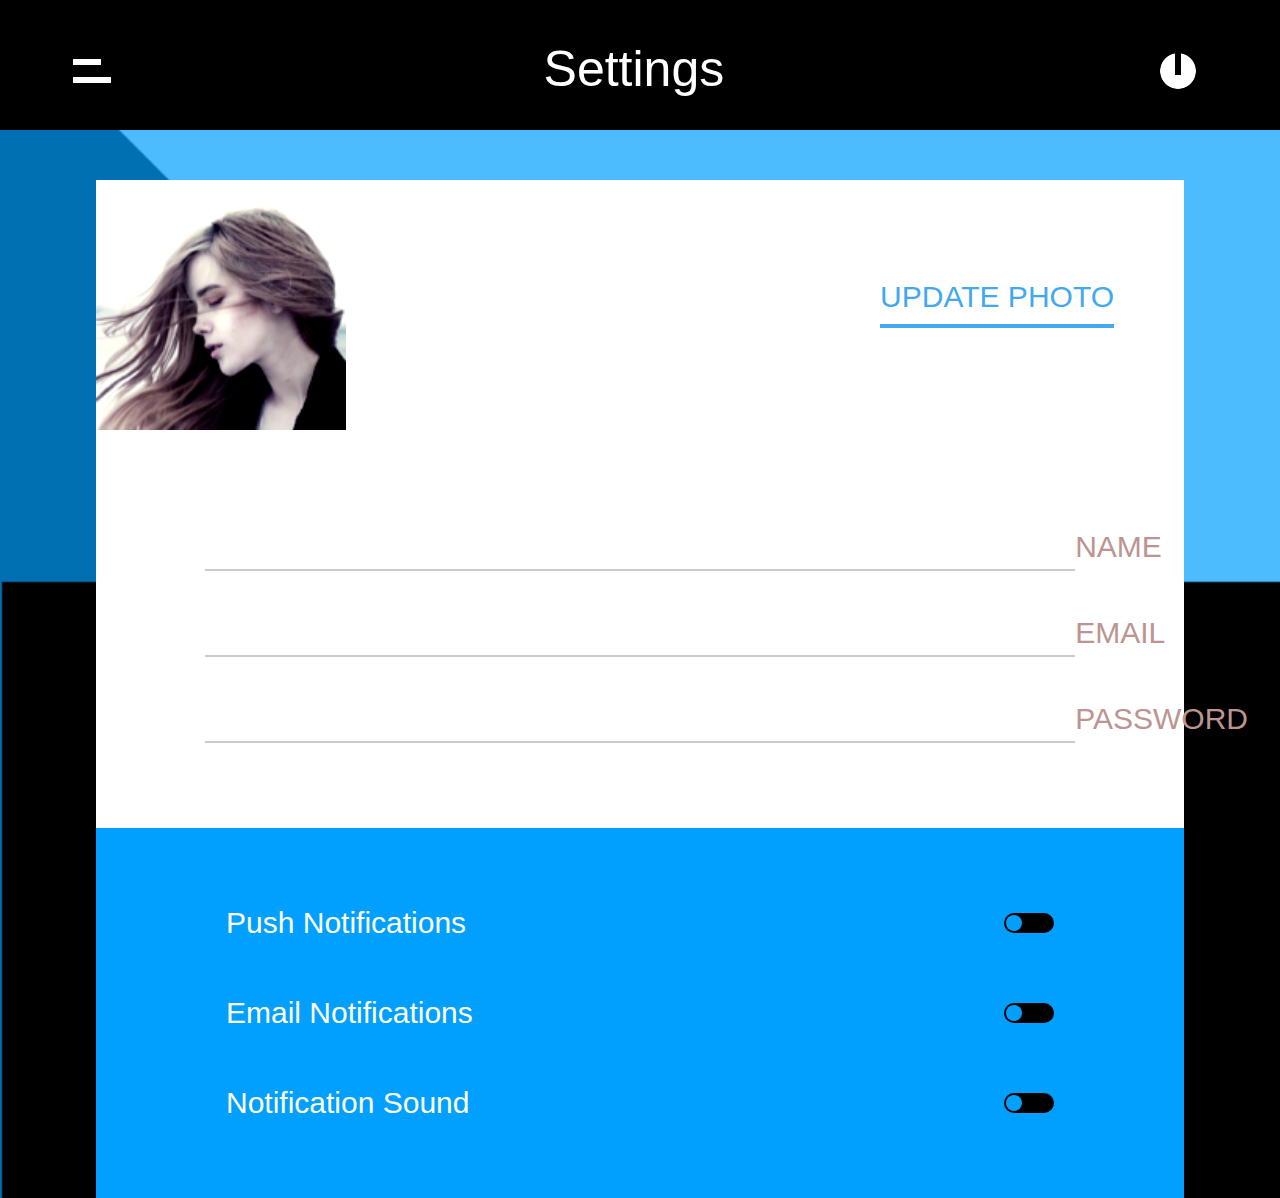
<file: invision/index.html>
<html>
<head>
	<title>Invision:Settings</title>
	<meta name="viewport" content="width=device-width, initial-scale=1.0">
	<link rel="stylesheet" type="text/css" href="style.css">
	<script src="https://ajax.googleapis.com/ajax/libs/jquery/3.2.1/jquery.min.js"></script>
	<script type="text/javascript">
		 $(document).ready(function() {
			$(".menuicon").click(function() {
   			 $(".menudown").css('display', ($(".menudown").css('display') == 'block') ? 'none' : 'block');
   			 $(".logout").css('display', ($(".logout").css('display') == 'block') ? 'none' : 'block');
   			 $(".layer2down").css('display', ($(".menudown").css('display') == 'block') ? 'none' : 'block');
   			 $(".settings").css('display', ($(".settings").css('display') == 'block') ? 'none' : 'block');
   			 $(".menuicon").css('width', ($(".menuicon").css('width') == '33%') ? '50%' : '33%');
   			 $(".settingsicon").css('width', ($(".settingsicon").css('width') == '33%') ? '50%' : '33%');
   			 $(".settingsicon").css('float', ($(".settingsicon").css('float') == 'left') ? 'right' : 'left');
   			 $(".header").toggleClass("black");
   			 $(".menuicon1").toggle();
   			 $(".settingsicon1").toggle();
   			 $(".cross").toggle();
   			 $(".nut").toggle();
			});
		});
	</script>
</head>
<body>
<div class="page">
	<div class="header">	
		<div class="menuicon">
		<img src="images/menuicon.png" class="menuicon1">
		<img src="images/cross.png" class="cross">
		</div>
		<div class="settings">Settings</div>
		<div class="settingsicon">
		<img src="images/settingsicon.png" class="settingsicon1">
		<img src="images/nut2.png" class="nut">
		</div>
	</div>
	<div class="layer2down">
		<div class="main">
		  <div class="uppermain">
			<img src="images/dp.png">
			<div class="uppermain1">
				<span>UPDATE PHOTO</span>
			</div>
			<div class="detail">
			<div class="fields">
			<input type="text" name="name" required/>
			<span class="floating">NAME</span><br>
			</div>
			<div class="fields">
			<input type="email" name="email" required/>
			<span class="floating">EMAIL</span><br>
			</div>
			<div class="fields">
			<input type="password" name="password" required/>
			<span class="floating">PASSWORD</span><br>
			</div>
			</div>
		  </div>
		  <div class="lowermain">
		    <div class="notab">
		 	<span>Push Notifications</span>
		  	<label class="switch">
			  <input type="checkbox">
			  <div class="slider round"></div>
			</label>
		    </div>
		    <div class="notab">
		  	<span>Email Notifications</span>
		  	<label class="switch">
			  <input type="checkbox">
			  <div class="slider round"></div>
			</label>
			</div>
		    <div class="notab">
		  	<span>Notification Sound</span>
		  	<label class="switch">
			  <input type="checkbox">
			  <div class="slider round"></div>
			</label>
			</div>
		  </div>  
		</div>
	</div>
	   <div class="menudown">
			<div class="Home">Home</div>
			<div class="Profile">Profile</div>
			<div class="Compose">Compose</div>
			<div class="Gallery">Gallery</div>
			<div class="Capture">Capture</div>
			<div class="Stats">Stats</div>
		</div>
		<div style="clear: both; "></div>
		<div class="logout">
			<div class="handle">Logout<br><span>Sumit</span></div>
			<div class="dp"><img src="images/dp.png"></div>
			<div style="clear: both; "></div>
		</div>
</div>
<div class="too_small">Resolution very LOW</div>
</body>
</html>
</file>
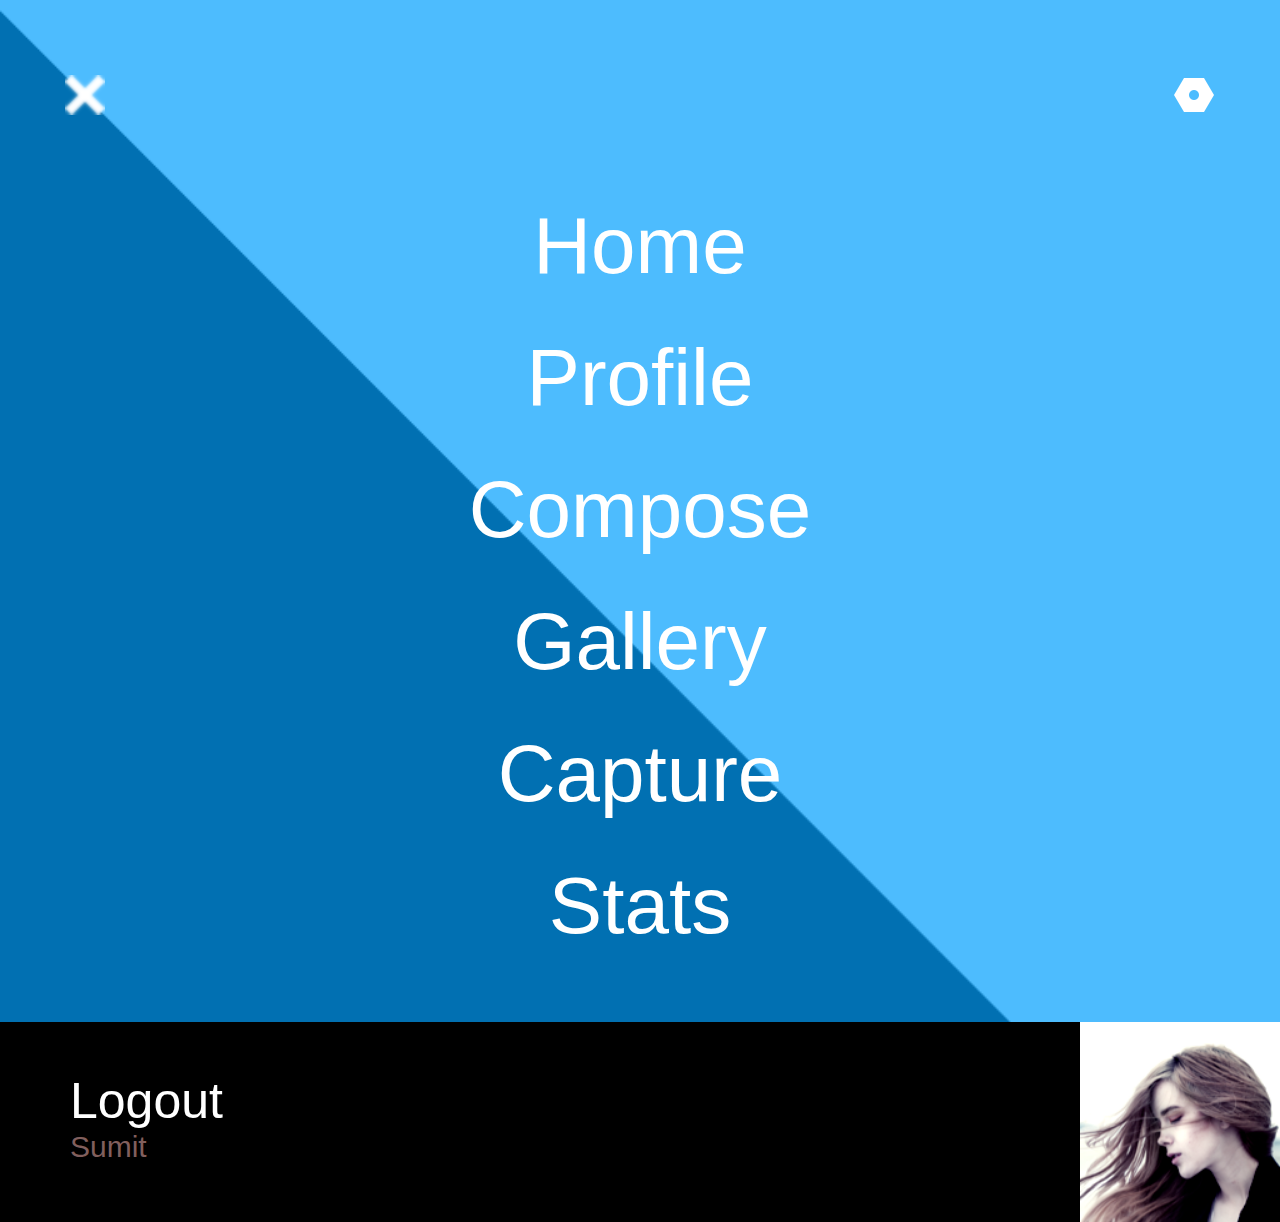
<file: invision/invision.html>
<html>
<head>
	<title>Invision:Settings</title>
	<meta name="viewport" content="width=device-width, initial-scale=1.0">
	<link rel="stylesheet" type="text/css" href="app.css">
</head>
<body>
<div class="page">
	<div class="header">	
		<div class="menuicon">
		<img src="images/cross.png">
		</div>
		<div class="settingsicon">
		<img src="images/nut2.png">
		</div>
	</div>
	<div class="layer2down">
		<div class="Home">Home</div>
		<div class="Profile">Profile</div>
		<div class="Compose">Compose</div>
		<div class="Gallery">Gallery</div>
		<div class="Capture">Capture</div>
		<div class="Stats">Stats</div>
	</div>
		<div style="clear: both; "></div>
		<div class="logout">
			<div class="handle">Logout<br><span>Sumit</span></div>
			<div class="dp"><img src="images/dp.png"></div>
			<div style="clear: both; "></div>
		</div>
</div>
</body>
</html>
</file>
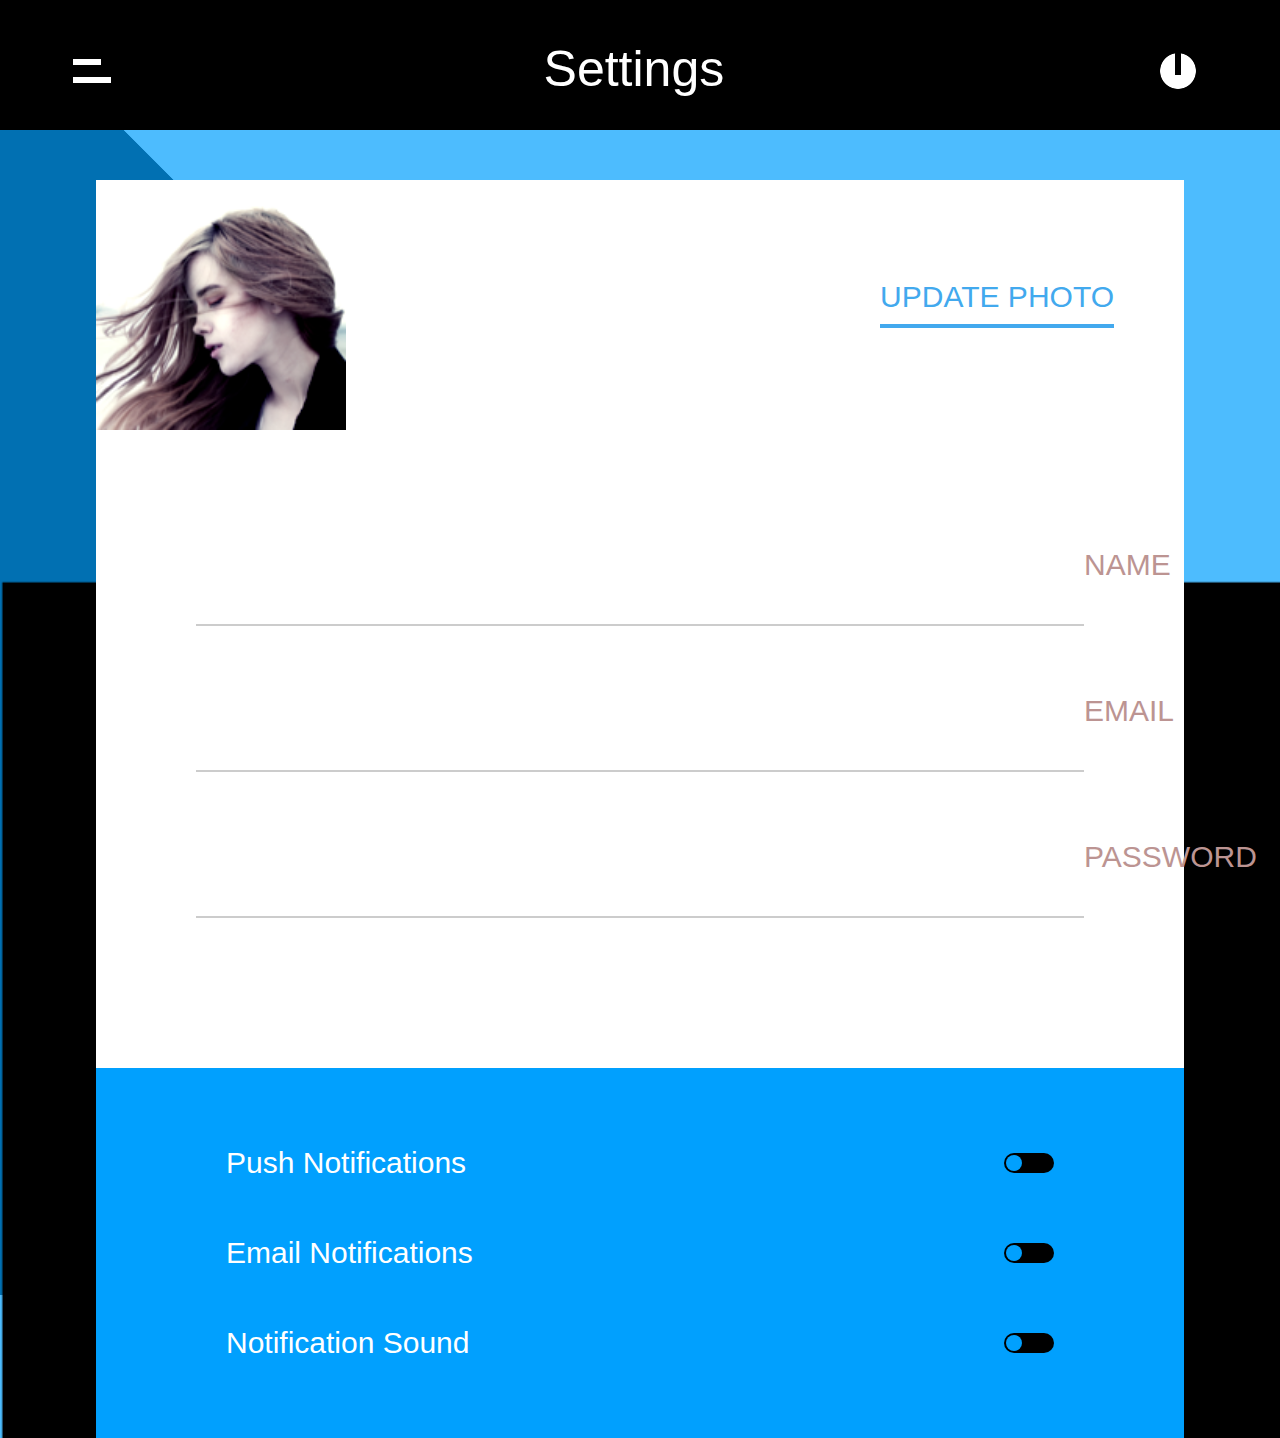
<file: invision/invisionsettigs.html>
<html>
<head>
	<title>Invision:Settings</title>
	<meta name="viewport" content="width=device-width, initial-scale=1.0">
	<link rel="stylesheet" type="text/css" href="invi1.css">
</head>
<body>
<div class="page">
	<div class="header">	
		<div class="menuicon">
		<a href="http://excellencetechnologies.co.in/sumit/invision/invision.html"><img src="images/menuicon.png"></a>
		</div>
		<div class="settings">Settings</div>
		<div class="settingsicon">
		<img src="images/settingsicon.png">
		</div>
	</div>
	<div class="layer2down">
		<div class="main">
		  <div class="uppermain">
			<img src="images/dp.png">
			<div class="uppermain1">
				<span>UPDATE PHOTO</span>
			</div>
			<div class="detail">
			<div class="fields">
			<input type="text" name="name" required/>
			<span class="floating">NAME</span><br>
			</div>
			<div class="fields">
			<input type="email" name="email" required/>
			<span class="floating">EMAIL</span><br>
			</div>
			<div class="fields">
			<input type="password" name="password" required/>
			<span class="floating">PASSWORD</span><br>
			</div>
			</div>
		  </div>
		  <div class="lowermain">
		    <div class="notab">
		 	<span>Push Notifications</span>
		  	<label class="switch">
			  <input type="checkbox">
			  <div class="slider round"></div>
			</label>
		    </div>
		    <div class="notab">
		  	<span>Email Notifications</span>
		  	<label class="switch">
			  <input type="checkbox">
			  <div class="slider round"></div>
			</label>
			</div>
		    <div class="notab">
		  	<span>Notification Sound</span>
		  	<label class="switch">
			  <input type="checkbox">
			  <div class="slider round"></div>
			</label>
			</div>
		  </div>  
		</div>
	</div>
</div>
<div class="too_small">Resolution very LOW</div>
</body>
</html>
</file>
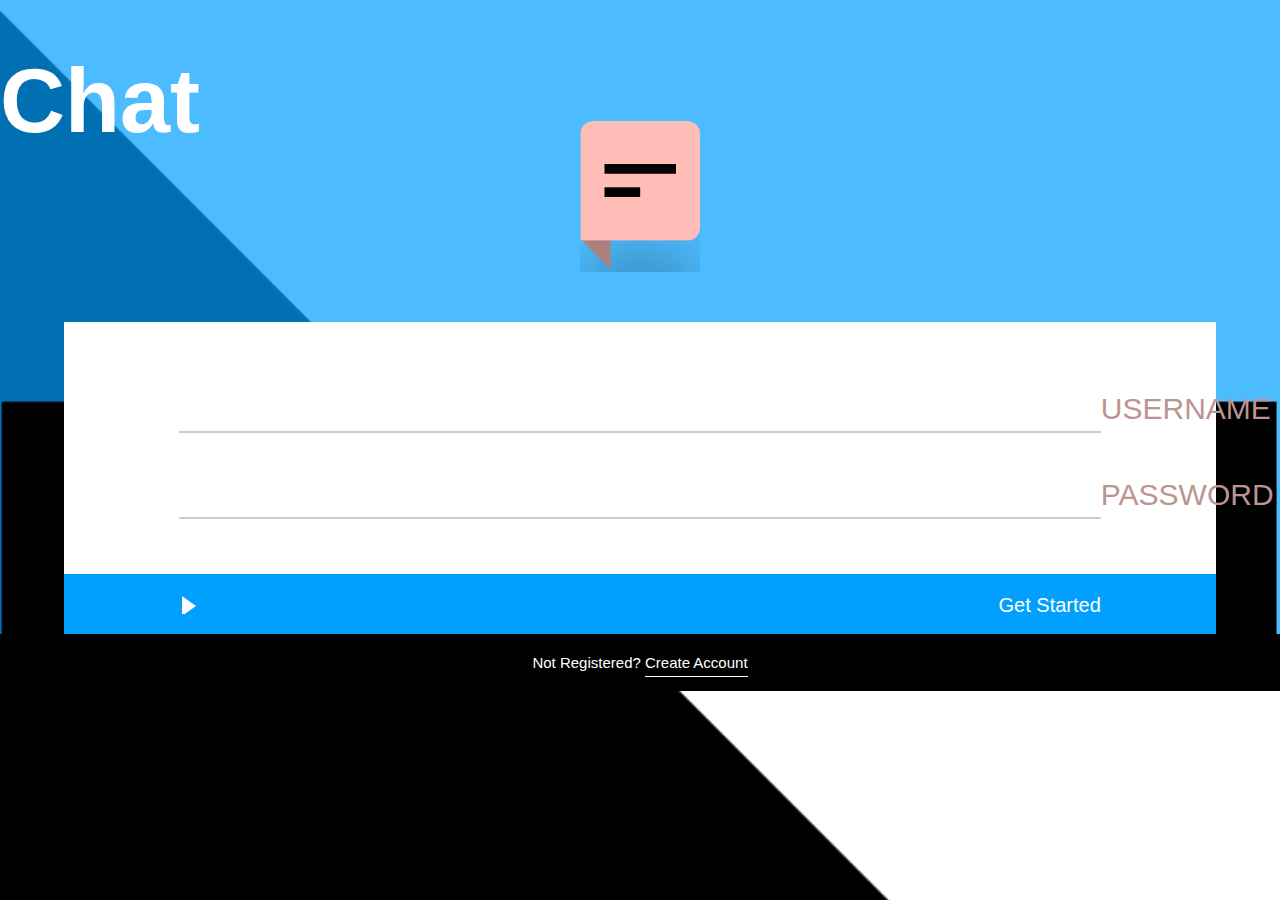
<file: invision/launcher.html>
<html>
<head>
	<title>HOME</title>
	<meta name="viewport" content="width=device-width, initial-scale=1.0">
	<link rel="stylesheet" type="text/css" href="launcherstyle.css">
</head>
<body>
<div style="clear: both;"></div>
<div class="page">
	<div style="clear: both;"></div>
	<div class="content">
		<div class="chat">Chat</div>
		<div class="chatlogo">
			<img src="images/chatlogo2.png">
		</div> 
		<div class="infodiv">
			<div class="info">
				<div class="fields">
				<input type="text" name="username" required/>
				<span class="floating">USERNAME</span><br>
				</div>
				<div class="fields">
				<input type="password" name="password" required/>
				<span class="floating">PASSWORD</span><br>
				</div>
			</div>
		</div>	
		<div style="clear: both;"></div>
		<div class="getstarted">
			<div class="innerdiv">
				<img src="images/arrow.png">
				<span>Get Started</span>
			</div>	
		</div>	
		<div style="clear: both;"></div> 
		<div class="new">
				<span>Not Registered?</span>
				<a href="#">Create Account</a>
		</div>
	<div style="clear: both;"></div>
	</div>	
	<div style="clear: both;"></div>
</div>
<div class="too_small">Resolution very LOW</div>
</body>
</html>
</file>
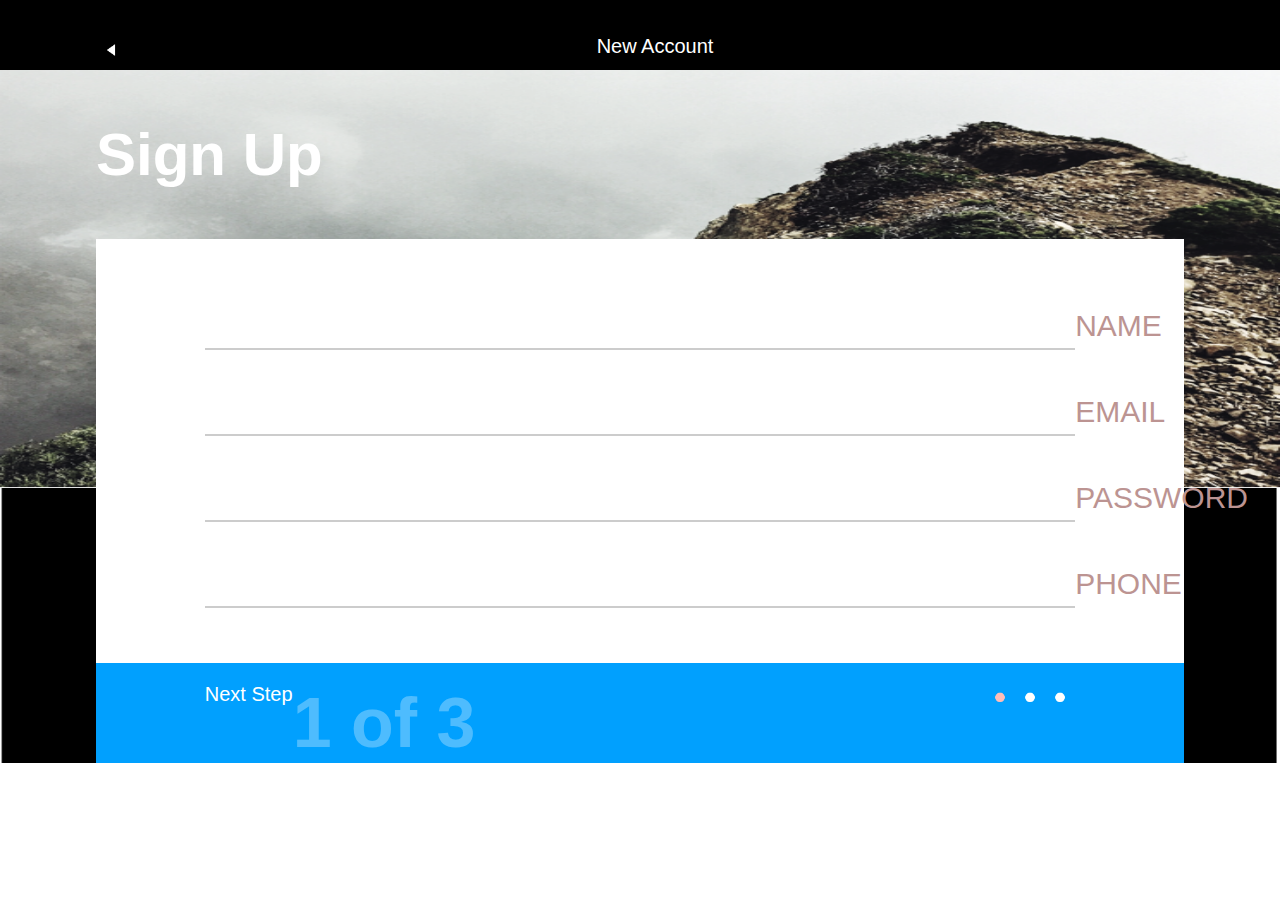
<file: invision/newacc.html>
<html>
<head>
	<title>New Account</title>
	<meta name="viewport" content="width=device-width, initial-scale=1.0">
	<link rel="stylesheet" type="text/css" href="newaccstyle.css">
</head>
<body>
<div class="page">
	<div class="header">
		<div class="headercontent">
			<img src="images/backarrow.png">
			<span>New Account</span>
		</div>
	</div>
	<div class="bgpic">
	<div class="signup"> Sign Up</div>
	
		<div class="infodiv">
			<div class="info">
				<div class="fields">
				<input type="text" name="name" required/>
				<span class="floating">NAME</span><br>
				</div>
				<div class="fields">
				<input type="email" name="email" required/>
				<span class="floating">EMAIL</span><br>
				</div>
				<div class="fields">
				<input type="password" name="password" required/>
				<span class="floating">PASSWORD</span><br>
				</div>
				<div class="fields">
				<input type="text" name="phone" required/>
				<span class="floating">PHONE</span><br>
				</div>
			</div>
		</div>
	</div>
	<div class="content">	
		<div class="nextstep">
		
			<div class="innerdiv">
				<span>Next Step</span>
				<img src="images/uvdot.png">
				<img src="images/uvdot.png">
				<img src="images/vdot.png">
			</div>

			<div class="pageno">
				<span>1 of 3</span>
			
			</div>

		</div>

	</div>
</div>
<div class="too_small">Resolution very LOW</div>
</body>
</html>
</file>
<file: invision/style.css>
body{
	margin: 0 auto;
	max-width: 100%;
	background-image: url("images/back.png");
	background-size: cover;
	background-repeat: no-repeat;
	font-family: Karla, sans-serif;
	font-weight: 400;

}
.cross,.nut{
	display: none;
}
.too_small{
	display: none;
}
.menudown{
	display: none;
}
.logout{
	display: none;
}
.page{
	background-color: rgba(1,160,254,0.7);
}	
.header{
	height: 100px;
	background-color: black;
	padding: 30px 30px 0 30px;
}
.header.black{
	background-color: transparent;
}
.menuicon{
	width: 33%;
	float: left;
}
.menuicon img{
	padding-left: 30px;
    margin: 20px auto;
}
.settings{
	float:left;
	font-size: 50px;
	width: 33%;
	color: #fff;
	text-align: center;
    margin-top: 10px;
}
.settingsicon{
	width: 33%;
	float: left;
}
.settingsicon img{
	float: right;
    padding-right: 30px;
    margin: 20px auto;
}
.layer2down{
	background-image: url("images/BottomBox1.png");
	background-size: cover;
    background-position-y: 400px;
    background-repeat: no-repeat;
}
.main{
	margin-top: 50px;
    background: #FFF;
    width: 85%;
    margin: 0 auto;
}
.uppermain img{
	width: 250px;
	height: 250px;
}
.uppermain{
	    margin-top: 50px;
}

.uppermain1{
	float: right;
}
.uppermain1 span{
	float: right;
	margin-right: 70px;
	font-size: 30px;
	font-family: Karla, sans-serif;
	font-weight: 400;
	padding-top: 100px;
	padding-bottom: 10px;
	border-bottom: 4px solid #42a9ee;
	color: #42a9ee;
}
.detail{
	padding-top: 70px;
	padding-bottom: 70px;
	margin:0 auto;
	max-width: 80%;
}

.detail input{
	width: 100%;
	border-style: none;
	border-bottom: 2px solid #ccc;
	font-size: 30px;
	font-family: Karla, sans-serif;
	font-weight: 400;
	padding-top: 10px;
	padding-bottom: 10px;
}


input:focus{
	outline: none;
}

.detail span {
	color: #bc9492;
	font-size: 30px;
	font-family: Karla, sans-serif;
	font-weight: 400;
}

input:focus ~ .floating,
input:not(:focus):valid ~ .floating{
  top: 0px;
  font-size: 20px;
  opacity: 1; 
}

.fields{
	position: relative;
  padding-top: 15px;
  padding-bottom: 15px;
}

.floating {
  position: absolute;
  pointer-events: none;
  top: 30px;
  transition: 0.2s ease all;
}


.lowermain{
	background-color:#01a0fe;
	font-size: 30px;
	color: #fff; 
	line-height: 90px;
	padding-top: 50px;
	padding-bottom: 50px;
}
.lowermain span{
	margin-left: 130px;
}	
.switch {
	margin-right: 130px;
    position: relative;
    display: inline-block;
    width: 50px;
    float: right;
    height: 20px;
    margin-top: 35px;
}
.switch input {
	display:none;
}
.slider {
  position: absolute;
  cursor: pointer;
  top: 0;
  left: 0;
  right: 0;
  bottom: 0;
  background-color: #000;
  -webkit-transition: .4s;
  transition: .4s;
}
.slider:before {
  position: absolute;
  content: "";
  height: 16px;
  width: 16px;
  left: 2px;
  bottom: 2px;
  background-color: #01a0fe;
  -webkit-transition: .4s;
  transition: .4s;
}
input:checked + .slider {
  background-color: #000;
}
input:checked + .slider:before {
  background-color: white;
}
input:focus + .slider {
  box-shadow: 0 0 1px #2196F3;
}
input:checked + .slider:before {
  transform: translateX(30px);
}
.slider.round {
  border-radius: 34px;
}
.slider.round:before {
  border-radius: 50%;
}

.menudown div{
	font-family : Karla, sans-serif;
	margin: 0 auto;
    width: 60%;
    font-size: 80px;
    padding: 20px;
    color: #FFF;
    text-align: center;
    font-weight: 400;

}
.menudown div:hover{
	color: #efbbba;
}
.menudown{
	padding-top:  30px;
	padding-bottom: 50px;
}
.logout{
	background-color: #000;
	position: relative;
	bottom: 0;
}
.logout img{
	height: 200px;
	width: 200px;
	float: right;
}
.dp{
	float: right;
}
.handle{
	float: left;
	font-size: 50px;
	color: #FFF;
	padding: 50px;
	margin-left: 20px;
}
.handle span{
	font-size: 30px;
	color: #815f5d;
}
@media screen and (max-width: 768px) and (min-width: 500px){
.header{
	height: 80px;
}
.settings{
	font-size: 40px;
}
.menuicon img{
	padding-left: 10px;
	width:50px;
}
.settingsicon img{
	padding-right:  10px;
	width:50px;
}
.layer2down{
	background-position-y: 300px;
	}
.uppermain img{
	width: 150px;
	height: 150px;
}
.uppermain1 span{
	margin-right: 50px;
	font-size: 20px;
	padding-top: 80px;
}


.lowermain span{
	font-size: 25px;
	margin-left: 80px;
}
.switch {
	margin-right: 80px;
	margin-top: 25px;
}
.detail span {
	font-size: 25px;
}
.lowermain{
	line-height: 70px;
}
.menudown div{
	font-size: 60px;
}
.logout img{
	height: 150px;
	width: 150px;
	float: right;
}
.handle{
	padding:30px;
}
}
@media screen and (max-width: 500px) and (min-width: 371px){
.header{
	height: 60px;
	padding: 20px 25px 0 25px;
}
.settings{
	font-size: 25px;
}
.menuicon img{
	padding-left: 10px;
	width:30px;
}
.layer2down{
	background-position-y: 250px;
	}
.detail span {
	font-size: 20px;
}
.settingsicon img{
	padding-right: 10px;
	width:30px;
}
.uppermain img{
	width: 120px;
	height: 120px;
}
.lowermain{
	line-height: 60px;
}
.uppermain1 span{
	margin-right: 40px;
	font-size: 14px;
	padding-top: 30px;
	border-bottom: 2px solid #42a9ee;
}
.lowermain span{
	font-size: 20px;
	margin-left: 50px;
}
.switch {
	margin-right: 50px;
	margin-top: 20px;
}
.detail{
	
	padding-top: 70px;
	padding-bottom: 70px;
	margin:0 auto;
	max-width: 80%;
}
}
@media screen and (max-width: 500px) and (min-width: 350px){
.menudown div{
	font-size: 40px;
}
.logout img{
	height: 100px;
	width: 100px;
	float: right;
}
.handle{
	padding:15px;
	font-size: 30px;
}
.handle span{
	font-size: 20px;
}
}
@media screen and (min-height: 1220px){
	.page{
		height: 100%;
	}
	.layer2down{
		height: 87%;
	}
	.lowermain{
		line-height: 115px;
	}
	.menudown{
		height: 70%;
	}
	.fields{
  padding-top: 30px;
  padding-bottom: 30px;
}
}
@media screen and (max-width: 371px) and (min-width: 290px){
.settings{
	font-size: 20px;
}
.menuicon img{
	padding-left: 10px;
	width:20px;
}
.detail span {
	font-size: 15px;
}
.layer2down{
	background-position-y: 200px;
	}
.lowermain{
	line-height: 50px;
}
.settingsicon img{
	padding-right: 10px;
	width:20px;
}
.uppermain img{
	width: 90px;
	height: 90px;
}
.uppermain1 span{
	margin-right: 30px;
	font-size: 14px;
	padding-top: 50px;
}
.lowermain span{
	font-size: 16px;
	margin-left: 30px;
}
.switch {
	margin-right: 30px;
	margin-top: 15px;
}
.header{
	height: 50px;
	padding: 15px 20px 0 20px;
}
.detail{
	
	padding-top: 50px;
	padding-bottom: 50px;
	margin:0 auto;
	max-width: 80%;
}
}
@media screen and (max-width: 350px) and (min-width: 290px){
.menudown div{
	font-size: 25px;
}

.logout img{
	height: 50px;
	width: 50px;
	float: right;
}
.handle{
	padding:10px;
	font-size: 15px;
}
.handle span{
	font-size: 10px;
}
}

@media screen and (max-width: 289px){
.page{
	display: none;
} 
body{
	background-image:none;
}
.too_small{
	display: block;
	font-size: 40px;
}
}
</file>
<file: invision/app.css>
body{
	margin: 0 auto;
	max-width: 100%;
	background-image: url("images/back.png");
	background-size: cover;
	background-repeat: no-repeat;
	font-family: Karla, sans-serif;
	font-weight: 400;

}

.page{
	background-color: rgba(1,160,254,0.7);
}	
.header{
	height: 100px;
	padding: 50px 30px 0 30px;
}
.menuicon{
	width: 50%;
	float: left;
}
.menuicon img{
	padding-left: 30px;
    margin: 20px auto;
}

.settingsicon{
	width: 50%;
	float: left;
}
.settingsicon img{
	float: right;
    padding-right: 30px;
    margin: 20px auto;
}
.layer2down div{
	font-family : Karla, sans-serif;
	margin: 0 auto;
    width: 60%;
    font-size: 80px;
    padding: 20px;
    color: #FFF;
    text-align: center;
    font-weight: 400;

}
.layer2down div:hover{
	color: #efbbba;
}
.layer2down{
	padding-top:  30px;
	padding-bottom: 50px;
}
.logout{
	background-color: #000;
	position: relative;
	bottom: 0;
}
.logout img{
	height: 200px;
	width: 200px;
	float: right;
}
.dp{
	float: right;
}
.handle{
	float: left;
	font-size: 50px;
	color: #FFF;
	padding: 50px;
	margin-left: 20px;
}
.handle span{
	font-size: 30px;
	color: #815f5d;
}

@media screen and (max-width: 768px) and (min-width: 500px)
{
.layer2down div{
	font-size: 60px;
}
.logout img{
	height: 150px;
	width: 150px;
	float: right;
}
.handle{
	padding:30px;
}
}
@media screen and (max-width: 500px) and (min-width: 350px){
.layer2down div{
	font-size: 40px;
}
.logout img{
	height: 100px;
	width: 100px;
	float: right;
}
.handle{
	padding:15px;
	font-size: 30px;
}
.handle span{
	font-size: 20px;
}

.menuicon img{
	height:30px;
	width:30px;
}
.settingsicon img{
	height:30px;
	width:30px;

}
.header{
	height: 80px;
	padding: 40px 20px 0 20px;
}
}
@media screen and (min-height: 1220px){
	.page{
		height: 100%;
	}
	.layer2down{
		height: 70%;
	}
}la
@media screen and (max-width: 350px) and (min-width: 200px){
.layer2down div{
	font-size: 25px;
}
.menuicon img{
	height:20px;
	width:20px;
}
.settingsicon img{
	height:20px;
	width:20px;

}
.logout img{
	height: 50px;
	width: 50px;
	float: right;
}
.handle{
	padding:10px;
	font-size: 15px;
}
.handle span{
	font-size: 10px;
}
.header{
	height: 60px;
	padding: 30px 15px 0 15px;
}
}
</file>
<file: invision/invi1.css>
body{
	margin: 0 auto;
	max-width: 100%;
	background-image: url("images/back.png");
	background-repeat: no-repeat;
	font-family: Karla, sans-serif;
	font-weight: 400;

}
.too_small{
	display: none;
}

.page{
	background-color: rgba(1,160,254,0.7);
}	
.header{
	height: 100px;
	background-color: #000000;
	padding: 30px 30px 0 30px;
}
.menuicon{
	width: 33%;
	float: left;
}
.menuicon img{
	padding-left: 30px;
    margin: 20px auto;
}
.settings{
	float:left;
	font-size: 50px;
	width: 33%;
	color: #fff;
	text-align: center;
    margin-top: 10px;
}
.settingsicon{
	width: 33%;
	float: left;
}
.settingsicon img{
	float: right;
    padding-right: 30px;
    margin: 20px auto;
}
.layer2down{
	background-image: url("images/BottomBox1.png");
	background-size: cover;
    background-position-y: 400px;
    background-repeat: no-repeat;
}
.main{
	margin-top: 50px;
    background: #FFF;
    width: 85%;
    margin: 0 auto;
}
.uppermain img{
	width: 250px;
	height: 250px;
}
.uppermain{
	    margin-top: 50px;
}

.uppermain1{
	float: right;
}
.uppermain1 span{
	float: right;
	margin-right: 70px;
	font-size: 30px;
	font-family: Karla, sans-serif;
	font-weight: 400;
	padding-top: 100px;
	padding-bottom: 10px;
	border-bottom: 4px solid #42a9ee;
	color: #42a9ee;
}
.detail{
	
	margin: 100px;
}

.detail input{
	width: 100%;
	border-style: none;
	border-bottom: 2px solid #ccc;
	font-size: 30px;
	font-family: Karla, sans-serif;
	font-weight: 400;
	padding-top: 20px;
	padding-bottom: 30px;
	margin-bottom: 40px;
}


input:focus{
	outline: none;
}

.detail span {
	color: #bc9492;
	font-size: 30px;
	font-family: Karla, sans-serif;
	font-weight: 400;
}

input:focus ~ .floating,
input:not(:focus):valid ~ .floating{
  top: 0px;
  font-size: 20px;
  opacity: 1;
}
.fields{
	position: relative;
  padding-top: 10px;
  padding-bottom: 10px;
}

.floating {
  position: absolute;
  pointer-events: none;
  top: 18px;
  transition: 0.2s ease all;
}


.lowermain{
	background-color:#01a0fe;
	font-size: 30px;
	color: #fff; 
	line-height: 90px;
	padding-top: 50px;
	padding-bottom: 50px;
}
.lowermain span{
	margin-left: 130px;
}	
.switch {
	margin-right: 130px;
    position: relative;
    display: inline-block;
    width: 50px;
    float: right;
    height: 20px;
    margin-top: 35px;
}
.switch input {
	display:none;
}
.slider {
  position: absolute;
  cursor: pointer;
  top: 0;
  left: 0;
  right: 0;
  bottom: 0;
  background-color: #000;
  -webkit-transition: .4s;
  transition: .4s;
}
.slider:before {
  position: absolute;
  content: "";
  height: 16px;
  width: 16px;
  left: 2px;
  bottom: 2px;
  background-color: #01a0fe;
  -webkit-transition: .4s;
  transition: .4s;
}
input:checked + .slider {
  background-color: #000;
}
input:checked + .slider:before {
  background-color: white;
}
input:focus + .slider {
  box-shadow: 0 0 1px #2196F3;
}
input:checked + .slider:before {
  transform: translateX(30px);
}
.slider.round {
  border-radius: 34px;
}
.slider.round:before {
  border-radius: 50%;
}
@media screen and (max-width: 768px) and (min-width: 500px){
.header{
	height: 80px;
}
.settings{
	font-size: 40px;
}
.menuicon img{
	width:50px;
}
.settingsicon img{
	width:50px;
}
.uppermain img{
	width: 150px;
	height: 150px;
}
.uppermain1 span{
	margin-right: 50px;
	font-size: 20px;
	padding-top: 80px;
}
.detail{
	
	margin: 70px;
}

.lowermain span{
	font-size: 25px;
	margin-left: 80px;
}
.switch {
	margin-right: 80px;
	margin-top: 25px;
}
.detail span {
	font-size: 25px;
}
.lowermain{
	line-height: 70px;
}
}
@media screen and (max-width: 500px) and (min-width: 371px){
.header{
	height: 60px;
	padding: 20px 25px 0 25px;
}
.settings{
	font-size: 25px;
}
.menuicon img{
	width:30px;
}
.detail span {
	font-size: 20px;
}
.settingsicon img{
	width:30px;
}
.uppermain img{
	width: 120px;
	height: 120px;
}
.lowermain{
	line-height: 60px;
}
.uppermain1 span{
	margin-right: 40px;
	font-size: 14px;
	padding-top: 30px;
	border-bottom: 2px solid #42a9ee;
}
.lowermain span{
	font-size: 20px;
	margin-left: 50px;
}
.switch {
	margin-right: 50px;
	margin-top: 20px;
}
.detail{
	
	margin: 50px;
}
}
@media screen and (min-height: 1220px){
	.page{
		height: 100%;
	}
	.layer2down{
		height: 85%;
	}
	.lowermain{
		line-height: 110px;
	}
}
@media screen and (max-width: 371px) and (min-width: 290px){
.settings{
	font-size: 20px;
}
.menuicon img{
	width:20px;
}
.detail span {
	font-size: 15px;
}
.lowermain{
	line-height: 50px;
}
.settingsicon img{
	width:20px;
}
.uppermain img{
	width: 90px;
	height: 90px;
}
.uppermain1 span{
	margin-right: 30px;
	font-size: 14px;
	padding-top: 50px;
}
.lowermain span{
	font-size: 16px;
	margin-left: 30px;
}
.switch {
	margin-right: 30px;
	margin-top: 15px;
}
.header{
	height: 50px;
	padding: 20px 20px 0 20px;
}
.detail{
	
	margin: 50px;
}
}
@media screen and (max-width: 289px){
.page{
	display: none;
} 
body{
	background-image:none;
}
.too_small{
	display: block;
	font-size: 40px;
}
}
</file>
<file: invision/launcherstyle.css>
body{
	margin: 0 auto;
	max-width: 100%;
	background-image: url("images/back.png");
	background-size: cover;
	background-repeat: no-repeat;
	font-family: Karla, sans-serif;
	font-weight: 400;
	height: 100%;
}

.page{
	background-color: rgba(1,160,254,0.7);
}
.too_small{
	display: none;
}
.new{
	background-color: black;
    font-size: 15px;
    position: absolute;
    text-align: center;
    color: #FFF;
    margin: 0 auto;
    width: 100%;
    padding-bottom: 20px;
    padding-top: 20px;
}
.new a{
	color: #FFF;
	text-decoration: none;
    border-bottom: 1px #FFF solid;
    padding-bottom: 5px;
}
.content{
	background-image:url("images/BottomBox1.png");
	background-size: cover;
    background-position-y:400px;
    background-repeat: no-repeat;
}
.chat{
	font-size: 90px;
    font-weight: 600;
    color: #FFF;
    position: relative;
    padding-top: 50px;
    height: 70px;
}
.chatlogo{
	max-width: 120px;
	margin: 0 auto;
	padding-bottom: 50px;
	
}
.chatlogo img{
	width: 120px;
}
.infodiv{
	max-width: 90%;
	margin: 0 auto;
	background-color: #FFF;
}
.info{
	padding-top: 40px;
	padding-bottom: 40px;
	margin:0 auto;
	max-width: 80%;
}

.info input{
	width: 100%;
	border-style: none;
	border-bottom: 2px solid #ccc;
	font-size: 30px;
	font-family: Karla, sans-serif;
	font-weight: 400;
	padding-top: 10px;
	padding-bottom: 10px;
}


input:focus{
	outline: none;
}

.info span {
	color: #bc9492;
	font-size: 30px;
	font-family: Karla, sans-serif;
	font-weight: 400;
}

input:focus ~ .floating,
input:not(:focus):valid ~ .floating{
  top: 0px;
  font-size: 20px;
  opacity: 1; 
}

.fields{
	position: relative;
  padding-top: 15px;
  padding-bottom: 15px;
}

.floating {
  position: absolute;
  pointer-events: none;
  top: 30px;
  transition: 0.2s ease all;
}
.getstarted{
	max-width: 90%;
	margin: 0 auto;
	background-color:rgb(1,160,254);
}
.innerdiv{
	margin:0 auto;
	height: 20px;
	padding-bottom: 20px;
	padding-top: 20px;
	max-width: 80%;
}

.getstarted img{
	float: left;
	
}
.getstarted span{
	float: right;
	font-size: 20px;
	color: #FFF;
}
@media screen and (max-width: 400px) and (width: 340px){
	.chat{
		font-size: 80px;
		height: 60px;
		padding-top: 40px
	}
	.chatlogo{
		max-width: 110px;
		padding-bottom: 60px;
	}
	body{
		height: 200%;
	}
 }
 @media screen and (max-width: 1024px) and (height: 340px){
	
	body{
		height: 200%;
	}
 }
 @media screen and (width: 320px) and (height: 568px){
	
	body{
		height: 115%;
	}
 }
 @media screen and (width: 375px) and (height: 667px){
	
	body{
		height: 100%;
	}
 }
 @media screen and (width: 414px) and (height: 736px){
	
	body{
		height: 100%;
	}
	.chatlogo{
	padding-bottom: 70px;
	}
 }
  @media screen and (width: 412px) {
  	.chatlogo{
  		padding-bottom: 80px;
  	}
 }
 @media screen and (max-width: 1024px) and (min-height: 1024px){
	
	body{
		height: 100%;
	}
	.chat{
		font-size: 150px;
		height: 100px;
		padding-top: 170px
	}
	.chatlogo{
		max-width: 180px;
		padding-bottom: 170px;
	}
	.chatlogo img{
	width: 180px;
	}
	.content{	
    background-position-y:800px;
	}
	.info{
	padding-top: 80px;
	padding-bottom: 80px;
	max-width: 60%;
	}
	.info input{	
	font-size: 50px;
	padding-top: 30px;
	padding-bottom: 30px;
}

.info span {
	font-size: 50px;
	}

input:focus ~ .floating,
input:not(:focus):valid ~ .floating{
   font-size: 30px;
}

.fields{
  padding-top: 20px;
  padding-bottom: 20px;
}

.floating {
  top: 50px;
}

.innerdiv{
	height: 40px;
	max-width: 60%;
	padding-top: 40px;
	padding-bottom: 40px;
}

.getstarted img{
	width: 40px;
}
.getstarted span{
	font-size: 40px;
}
.new{
    font-size: 25px;
    padding-bottom: 40px;
}
.new a{
    padding-bottom: 10px;
}
 }
  @media screen and (height:1024px){
	
	body{
		height: 122%;
	}
 }
  @media screen and (max-width: 250px){
  	.page{
	display: none;
} 
body{
	background-image:none;
}
.too_small{
	display: block;
	font-size: 40px;
}

  }
</file>
<file: invision/newaccstyle.css>
body{
	margin: 0 auto;
	max-width: 100%;
	font-family: Karla, sans-serif;
	font-weight: 400;
	overflow: scroll;
}
.too_small{
	display: none;
}
.page{
	background-image:url("images/lscape.png"),url("images/BottomBox1.png");
	background-size: 100% 30%,cover;
    background-position-y:30px,225px;
    background-repeat: no-repeat,no-repeat;
}
.header{
	background-color: black;
	height: 70px;
}
.headercontent{
	margin: 0 auto;
	max-width: 85%;
	padding-top: 35px;
	text-align: center;
}
.header span{
	font-size: 20px;
	color: #FFF;	
}
.header img{
	float: left;
	width: 30px;
}
.signup{
	padding: 30px 0 30px 0;
	margin: 0 auto;
	max-width: 85%;
	font-size: 40px;
	color: #FFF;
	font-weight: 600;
}
.infodiv{
	margin: 0 auto;
	max-width: 85%;
	background-color: #FFF;
}
.info{
	padding-top: 10px;
	padding-bottom: 20px;
	margin: 0 auto;
	max-width: 80%;
}
.info input{
	width: 100%;
	border-style: none;
	border-bottom: 2px solid #ccc;
	font-size: 30px;
	font-family: Karla, sans-serif;
	font-weight: 400;
	padding-top: 10px;
	padding-bottom: 10px;
}


input:focus{
	outline: none;
}
.info span {
	color: #bc9492;
	font-size: 30px;
	font-family: Karla, sans-serif;
	font-weight: 400;
}

input:focus ~ .floating,
input:not(:focus):valid ~ .floating{
  top: 0px;
  font-size: 20px;
  opacity: 1; 
}

.fields{
	position: relative;
  padding-top: 15px;
  padding-bottom: 15px;
}

.floating {
  position: absolute;
  pointer-events: none;
  top: 30px;
  transition: 0.2s ease all;
}
.nextstep{
	margin: 0 auto;
	max-width: 85%;
	background-color:rgb(1,160,254);
}
.innerdiv{
	padding-top: 20px;
	margin: 0 auto;
	max-width: 80%;
}
.innerdiv span {
	font-size: 20px;
	color: #FFF;
	float: left;
}
.innerdiv img{
	float: right;
	width: 30px;
}
.pageno{
	margin: 0 auto;
	max-width: 80%;
	font-size: 70px;
	font-weight: 600;
	color: #FFF;
	opacity: .3;
}
 @media screen and (min-width: 800px){
  
.page{
	background-size: 100% 60%,cover;
}
.signup{
	padding: 80px 0 80px 0;
	font-size: 60px;
}
}
 @media screen and (min-width: 600px) and (max-width: 800px){
  
.page{
	background-size: 100% 50%,cover;
}
.signup{
	padding: 65px 0 65px 0;
	font-size: 60px;
}
}
@media screen and (min-height: 410px){
	.signup{
	padding: 50px 0 50px 0;
		
}

.info{
	padding-top: 40px;
	padding-bottom: 40px;
}
}
 @media screen and (min-height: 1024px){
 
 	.signup{
	padding: 100px 0 100px 0;
	font-size: 90px;
}
.info{
	padding-top: 70px;
	padding-bottom: 70px;
	font-size: 60px;
}
.fields{
	padding-bottom: 20px;
	padding-top: 20px;
}
}
@media screen and (min-height: 1366px){
 	.signup{
	padding: 150px 0 150px 0;
	font-size: 100px;
}
.info{
	padding-top: 150px;
	padding-bottom: 150px;
	font-size: 60px;
}
.innerdiv{
	padding-top: 40px;
	}
.innerdiv span {
	font-size:25px;
}
.innerdiv img{
	width: 50px;
}
.pageno{
	font-size: 100px;
}
.page{
	    background-size: 100% 40%,cover;
 }	
}
 @media screen and (max-width: 250px){
  	.page{
	display: none;
} 
body{
	background-image:none;
}
.too_small{
	display: block;
	font-size: 40px;
}
}
</file>
